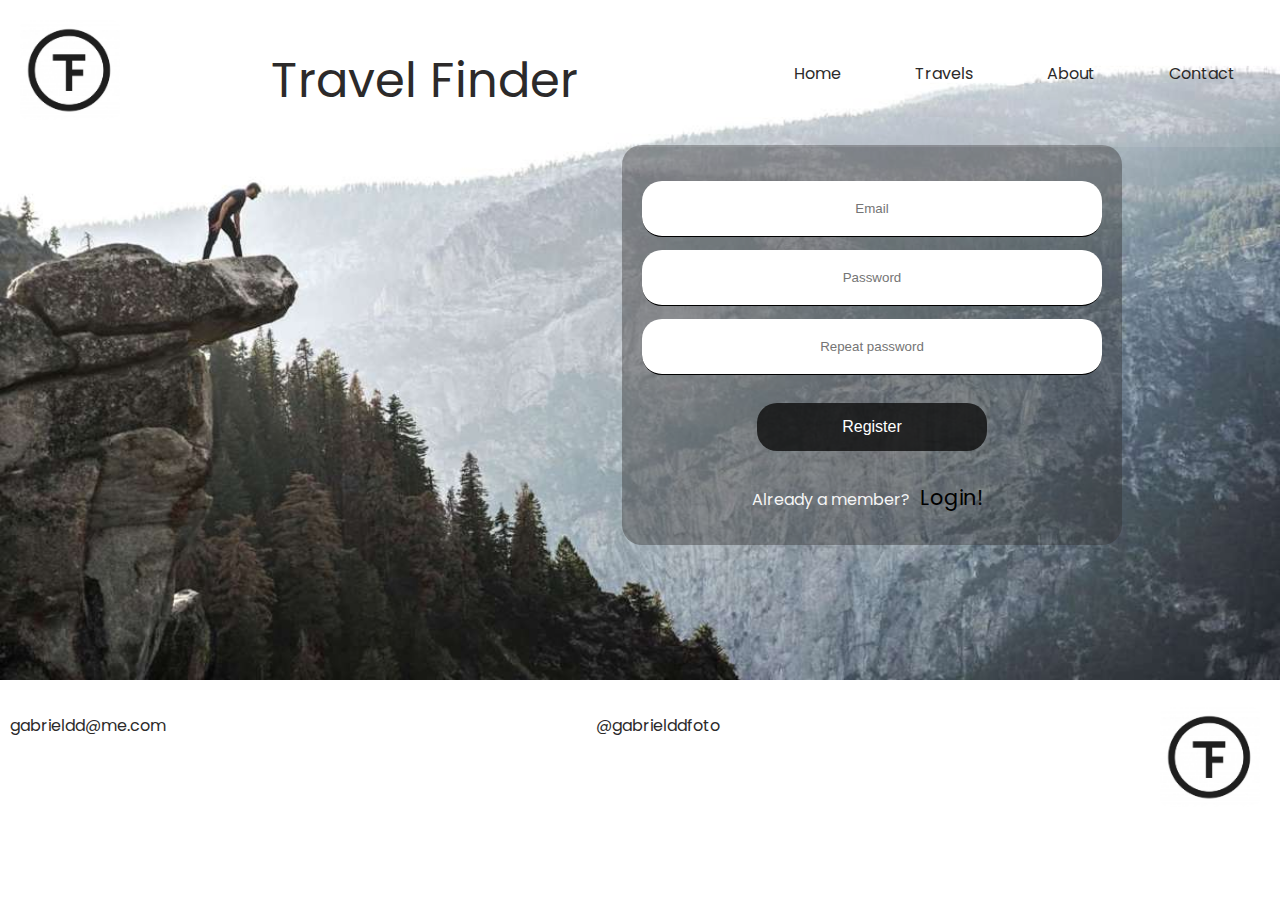
<file: index.html>
<!DOCTYPE html>
<html lang="en">
	<head>
		<meta charset="UTF-8" />
		<meta name="viewport" content="width=device-width, initial-scale=1.0" />
		<meta http-equiv="X-UA-Compatible" content="ie=edge" />
		<link rel="stylesheet" href="./css/style.css" />
		<link rel="stylesheet" href="./css/validate.css" />
		<link rel="stylesheet" href="./css/form.css" />
		<link rel="stylesheet" href="./css/nav.css" />
		<link
			href="https://fonts.googleapis.com/css?family=Poppins:400,700&display=swap"
			rel="stylesheet"
		/>
		<script defer src="./js/main.js"></script>
		<title>Travel Finder</title>
	</head>
	<body>
		<div class="container">
			<div class="main-wrapper">
				<nav id="nav" class="nav-bar">
					<a href="index.html"
						><img class="logo" src="./img/logo.jpg" alt="Logo"/></a
					><a class="title" href="index.html">Travel Finder</a>
					<ul class="nav-links">
						<li><a href="index.html">Home</a></li>
						<li><a href="travels.html">Travels</a></li>
						<li><a href="about.html">About</a></li>
						<li><a href="#footer">Contact</a></li>
					</ul>

					<div class="burger">
						<div class="line1"></div>
						<div class="line2"></div>
						<div class="line3"></div>
					</div>
				</nav>
				<div class="hero">
					<img src="./img/montain.jpg" alt="Montain Photo" />
				</div>
				<div class="form">
					<div class="tab1" id="tab1">
						<form
							action="./user.html"
							id="validForm1"
							name="form"
							method="GET"
							onsubmit="return validate1(this)"
							class="flex-form"
							novalidate
						>
							<input
								type="email"
								id="email1"
								class="email input"
								name="email"
								placeholder="im@dog.me"
							/>
							<span class="invalid">
								Not a valid email!!
							</span>
							<input
								type="password"
								id="passUser"
								class="password input"
								name="password"
								placeholder="12345"
							/>
							<span class="invalid">
								Upsss wrong password!
							</span>
							<input
								type="submit"
								class="btn login"
								value="Login"
							/>
							<p class="btn2">
								Not a member?<a
									class="register"
									onclick="showTab2(); hideTab1()"
									>Register!</a
								>
							</p>
						</form>
					</div>
					<div class="tab2" id="tab2">
						<form
							action="./user.html"
							id="validForm2"
							name="form"
							method="GET"
							onsubmit="return validate2(this)"
							class="flex-form"
							novalidate
						>
							<input
								id="email2"
								class="email input"
								type="email"
								name="email"
								placeholder="Email"
							/>
							<span class="invalid">
								Not a valid email!!
							</span>
							<input
								id="pass1"
								class="password input"
								type="password"
								name="password"
								placeholder="Password"
							/>
							<span class="invalid">
								Letters, numbers, upper and lowercase, min 8
								characters!
							</span>
							<input
								id="pass2"
								class="password input"
								type="password"
								name="password2"
								placeholder="Repeat password"
							/>
							<span class="invalid">
								Passwords must match!!
							</span>
							<input
								type="submit"
								class="btn register"
								value="Register"
							/>
							<p class="btn2">
								Already a member?<a
									class="register"
									onclick="showTab1(); hideTab2()"
									>Login!</a
								>
							</p>
						</form>
					</div>
				</div>

				<footer id="footer">
					<p class="contact">gabrieldd@me.com</p>
					<p class="social">@gabrielddfoto</p>
					<a href="#nav"
						><img class="logo" src="./img/logo.jpg" alt="Logo"
					/></a>
				</footer>
			</div>
		</div>
	</body>
</html>
</file>
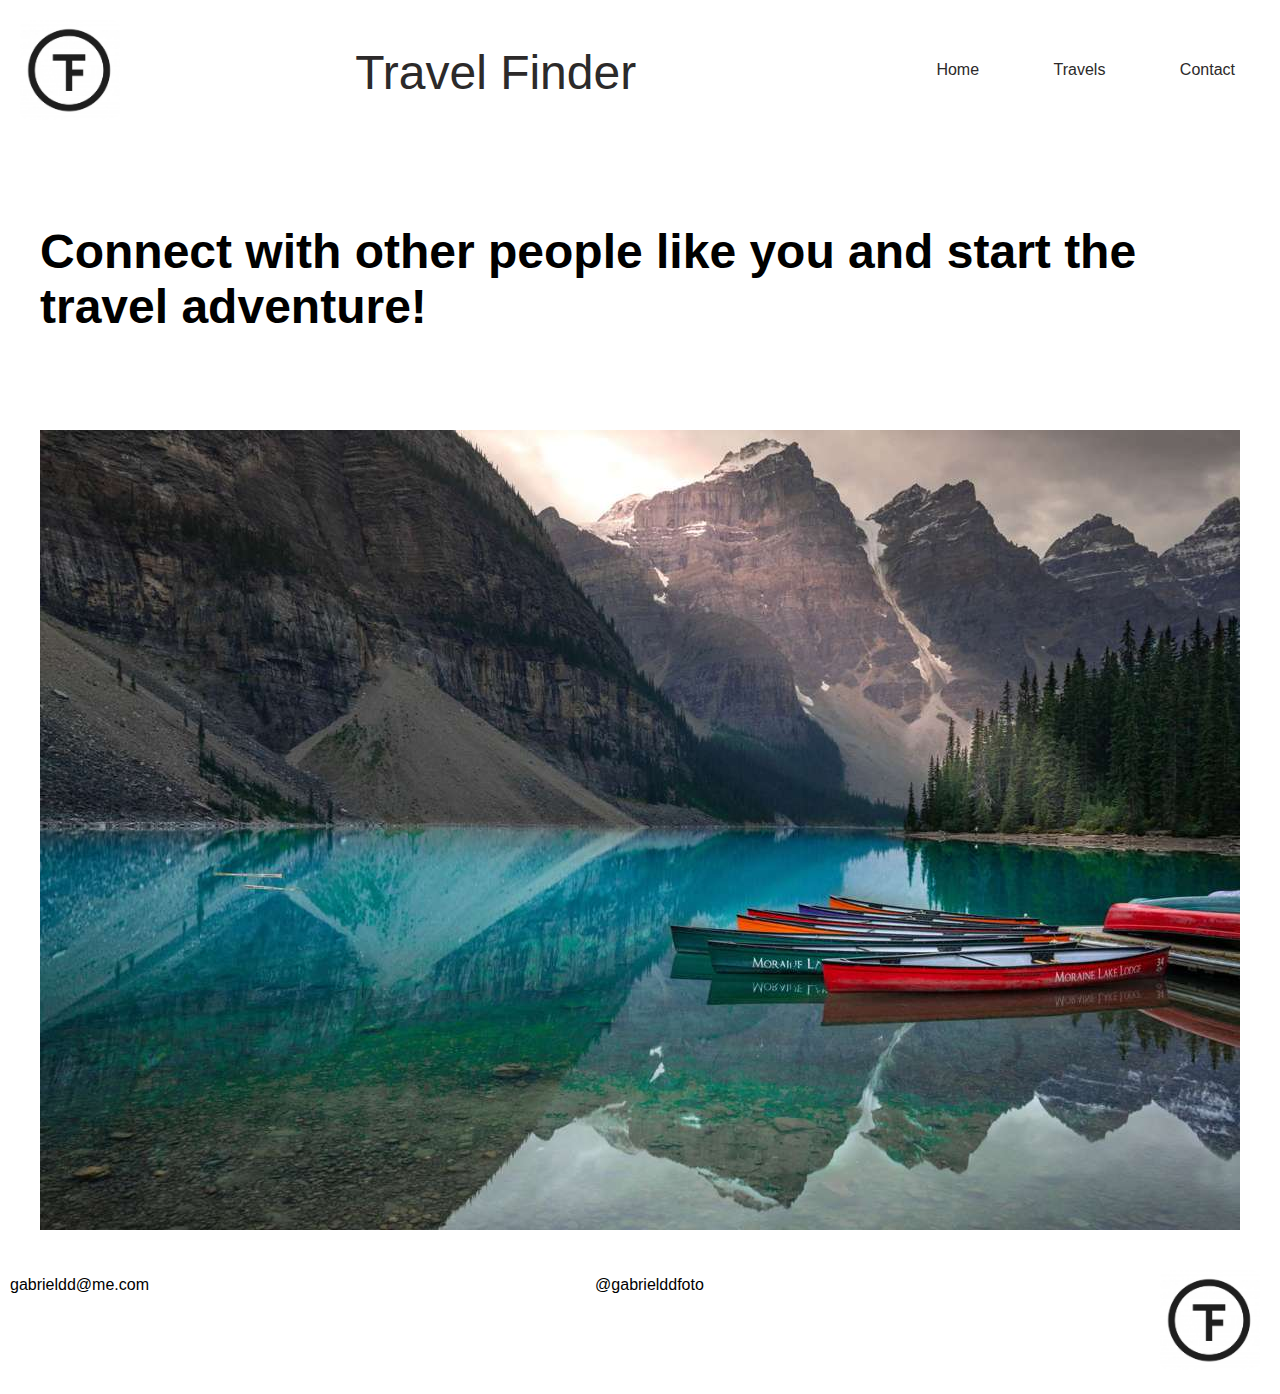
<file: about.html>
<!DOCTYPE html>
<html lang="en">
	<head>
		<meta charset="UTF-8" />
		<meta name="viewport" content="width=device-width, initial-scale=1.0" />
		<meta http-equiv="X-UA-Compatible" content="ie=edge" />
		<link rel="stylesheet" href="./css/style.css" />
		<link rel="stylesheet" href="./css/nav.css" />
		<script defer src="./js/main.js"></script>
		<title>About</title>
	</head>
	<body>
		<div class="container">
			<nav id="nav" class="nav-bar">
				<a href="index.html"
					><img class="logo" src="./img/logo.jpg" alt="Logo"/></a
				><a class="title" href="index.html">Travel Finder</a>
				<ul class="nav-links">
					<li><a href="index.html">Home</a></li>
					<li><a href="travels.html">Travels</a></li>
					<li><a href="#footer">Contact</a></li>
				</ul>
				<div class="burger">
					<div class="line1"></div>
					<div class="line2"></div>
					<div class="line3"></div>
				</div>
			</nav>
			<!-- main-wrapper -->
			<div class="about-wrapper">
				<!--text-->
				<div class="about-text">
					<h2>
						Connect with other people like you and start the travel
						adventure!
					</h2>
				</div>

				<!--img-->
				<div class="about-img">
					<figure>
						<img src="img/lake.jpg" alt="Lake photo" />
					</figure>
				</div>
			</div>
			<!-- main-wrapper end -->
			<footer id="footer">
				<p class="contact">gabrieldd@me.com</p>
				<p class="social">@gabrielddfoto</p>
				<a href="#nav"
					><img class="logo" src="./img/logo.jpg" alt="Logo"
				/></a>
			</footer>
		</div>
	</body>
</html>
</file>
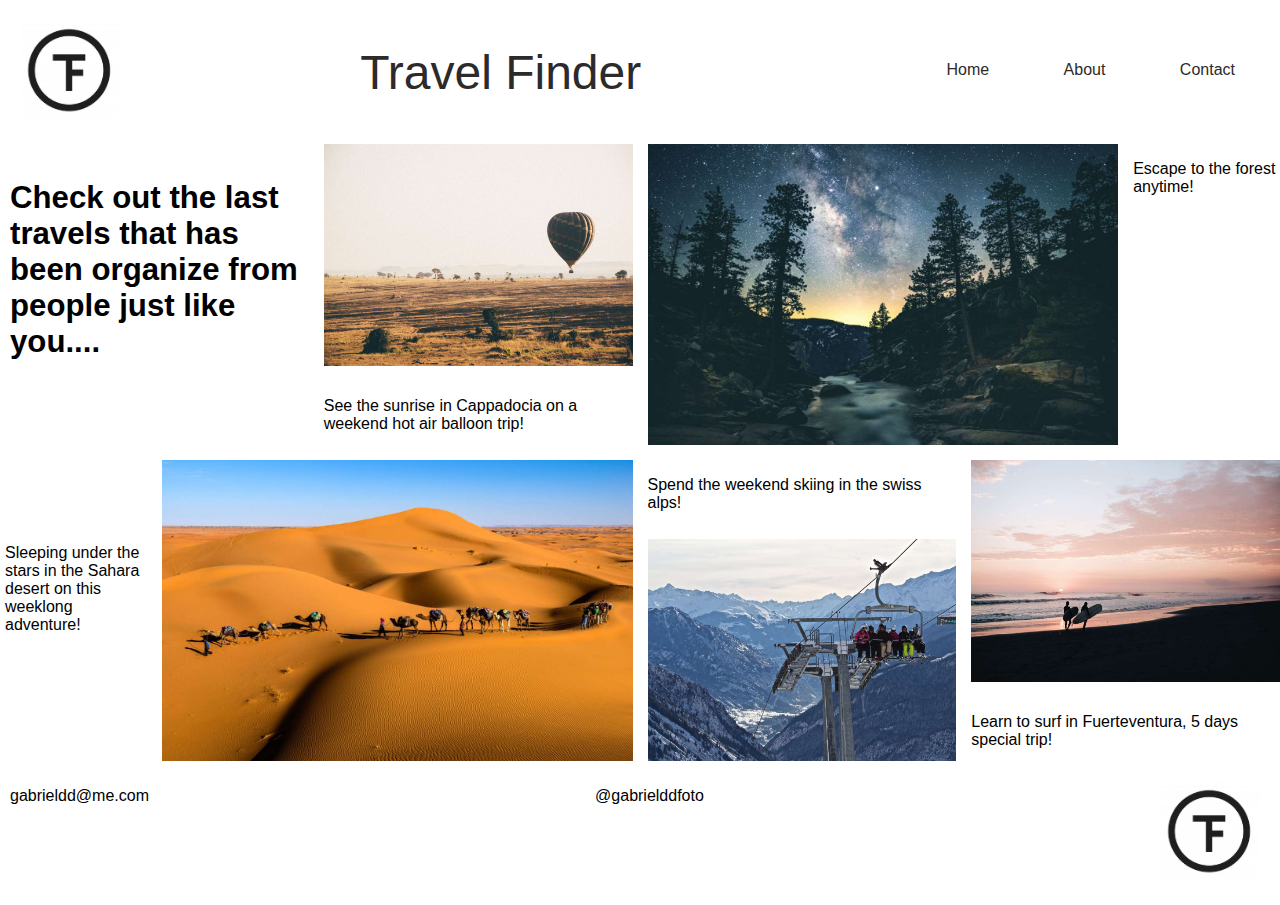
<file: travels.html>
<!DOCTYPE html>
<html lang="en">
	<head>
		<meta charset="UTF-8" />
		<meta name="viewport" content="width=device-width, initial-scale=1.0" />
		<meta http-equiv="X-UA-Compatible" content="ie=edge" />
		<link rel="stylesheet" href="./css/style.css" />
		<link rel="stylesheet" href="./css/travels.css" />
		<link rel="stylesheet" href="./css/nav.css" />
		<script defer src="./js/main.js"></script>
		<title>Travels</title>
	</head>
	<body>
		<div class="container">
			<nav id="nav" class="nav-bar">
				<a href="index.html"
					><img class="logo" src="./img/logo.jpg" alt="Logo"/></a
				><a class="title" href="index.html">Travel Finder</a>
				<ul class="nav-links">
					<li><a href="index.html">Home</a></li>
					<li><a href="about.html">About</a></li>
					<li><a href="#footer">Contact</a></li>
				</ul>
				<div class="burger">
					<div class="line1"></div>
					<div class="line2"></div>
					<div class="line3"></div>
				</div>
			</nav>

			<div class="travels-wrapper">
				<div class="text">
					<h2>
						Check out the last travels that has been organize from
						people just like you....
					</h2>
				</div>

				<img
					class="img-1"
					src="img/balloon.jpg"
					alt="fly hot air balloon"
				/>
				<p class="p-text text-1">
					See the sunrise in Cappadocia on a weekend hot air balloon
					trip!
				</p>

				<img
					class="img-2"
					src="img/surf.jpg"
					alt="people on the beach"
				/>
				<p class="p-text text-2">
					Learn to surf in Fuerteventura, 5 days special trip!
				</p>

				<img class="img-3" src="img/skiing.jpg" alt="people skiing" />
				<p class="p-text text-3">
					Spend the weekend skiing in the swiss alps!
				</p>

				<img
					class="img-4"
					src="img/desert.jpg"
					alt="Photo of the desert"
				/>
				<p class="p-text text-4">
					Sleeping under the stars in the Sahara desert on this
					weeklong adventure!
				</p>

				<img class="img-5" src="img/forest.jpg" alt="Forest photo" />
				<p class="p-text text-5">Escape to the forest anytime!</p>
			</div>
			<footer id="footer">
				<p class="contact">gabrieldd@me.com</p>
				<p class="social">@gabrielddfoto</p>
				<a href="#nav"
					><img class="logo" src="./img/logo.jpg" alt="Logo"
				/></a>
			</footer>
		</div>
	</body>
</html>
</file>
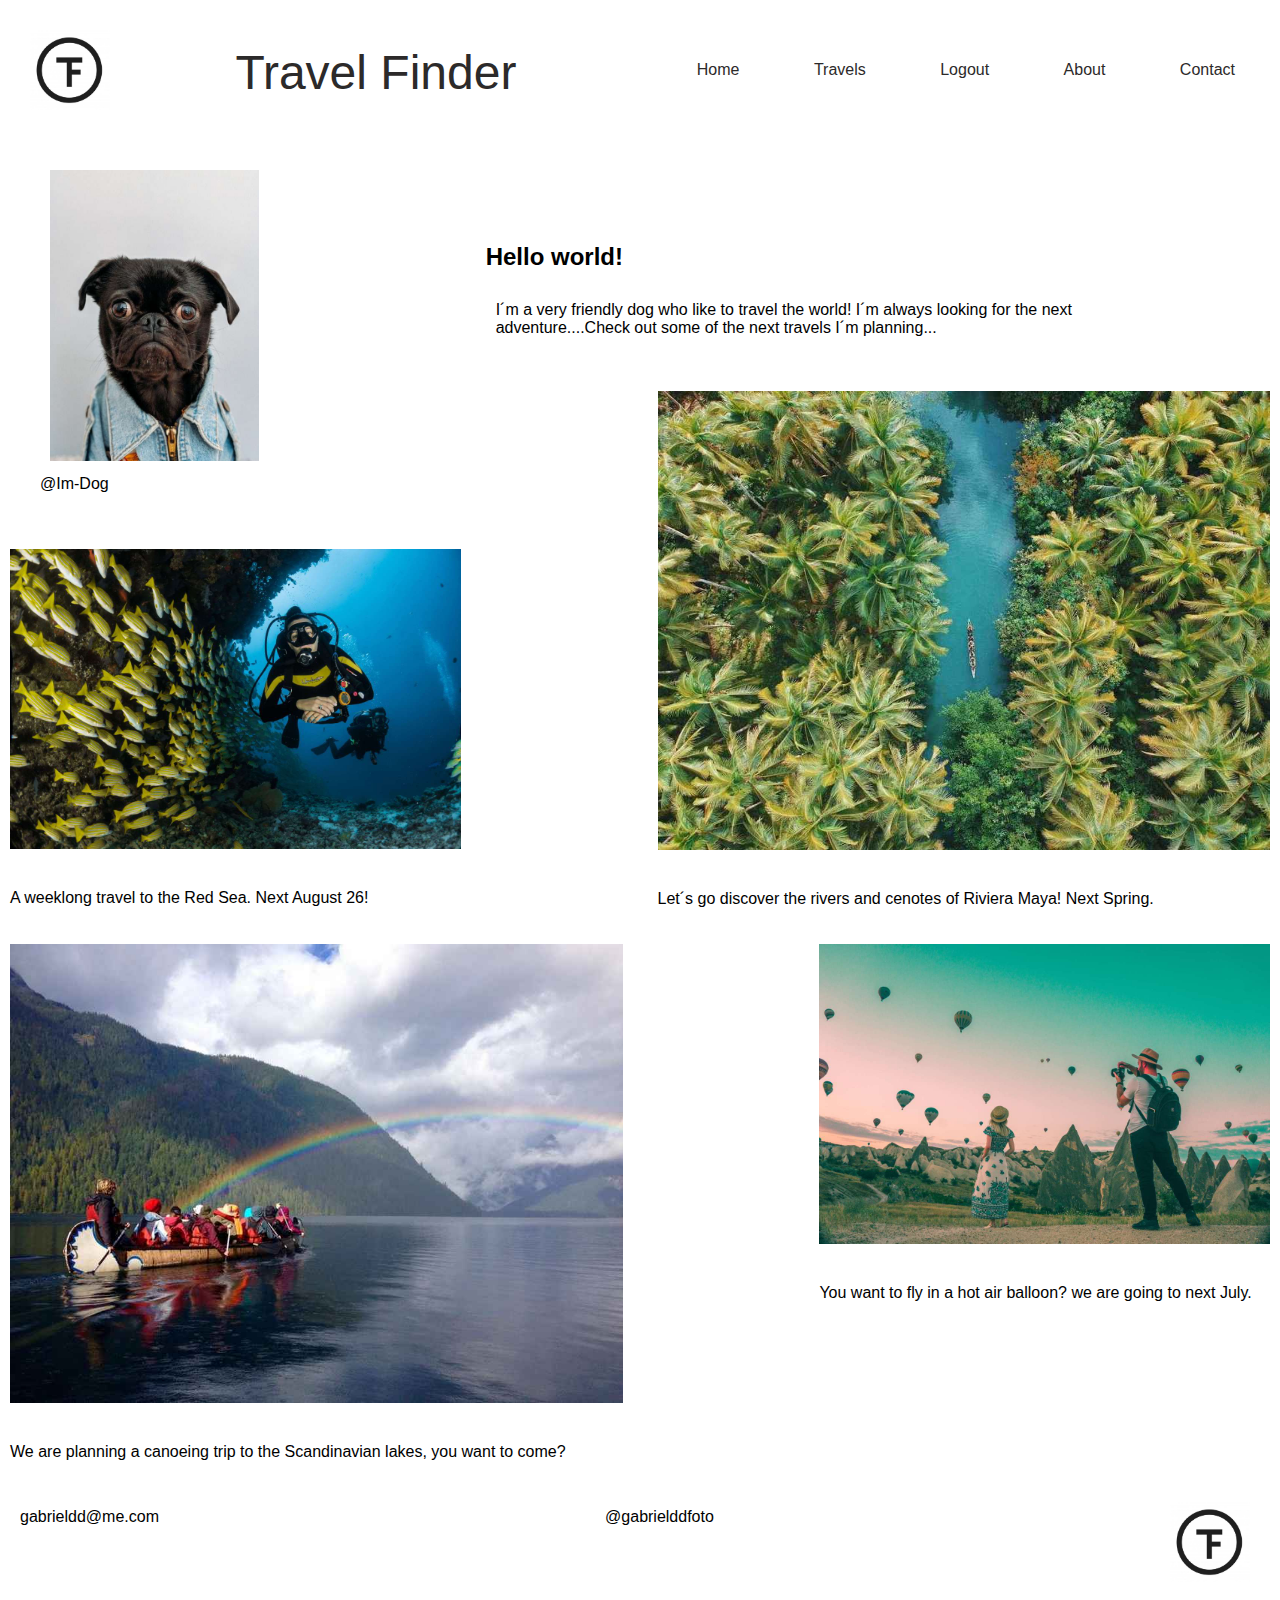
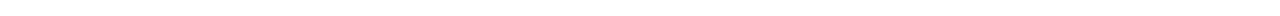
<file: user.html>
<!DOCTYPE html>
<html lang="en">
	<head>
		<meta charset="UTF-8" />
		<meta name="viewport" content="width=device-width, initial-scale=1.0" />
		<meta http-equiv="X-UA-Compatible" content="ie=edge" />
		<link rel="stylesheet" href="./css/style.css" />
		<link rel="stylesheet" href="./css/user.css" />
		<link rel="stylesheet" href="./css/nav.css" />
		<script defer src="./js/main.js"></script>
		<title>User</title>
	</head>
	<body>
		<div class="container">
			<nav id="nav" class="nav-bar">
				<a href="index.html"
					><img class="logo" src="./img/logo.jpg" alt="Logo"/></a
				><a class="title" href="index.html">Travel Finder</a>
				<ul class="nav-links">
					<li><a href="index.html">Home</a></li>
					<li><a href="travels.html">Travels</a></li>
					<li><a href="index.html">Logout</a></li>
					<li><a href="about.html">About</a></li>
					<li><a href="#footer">Contact</a></li>
				</ul>
				<div class="burger">
					<div class="line1"></div>
					<div class="line2"></div>
					<div class="line3"></div>
				</div>
			</nav>
			<div class="wrapper-profile">
				<figure class="profile">
					<img src="img/dog_profile.jpg" alt="Dog profile" />
					<figcaption>@Im-Dog</figcaption>
				</figure>

				<div class="text-profile">
					<h2>Hello world!</h2>
					<p>
						I´m a very friendly dog who like to travel the world!
						I´m always looking for the next adventure....Check out
						some of the next travels I´m planning...
					</p>
				</div>

				<!-- gallery -->

				<div class="img-1">
					<img src="img/diving.jpg" alt="diver photo" />
					<p>
						A weeklong travel to the Red Sea. Next August 26!
					</p>
				</div>
				<div class="img-2">
					<img src="img/river.jpg" alt="river photo" />
					<p>
						Let´s go discover the rivers and cenotes of Riviera
						Maya! Next Spring.
					</p>
				</div>
				<div class="img-3">
					<img
						src="img/balloon_photo.jpg"
						alt="hot fly ballon photo"
					/>
					<p>
						You want to fly in a hot air balloon? we are going to
						next July.
					</p>
				</div>
				<div class="img-4">
					<img src="img/canoe.jpg" alt="people canoing" />
					<p>
						We are planning a canoeing trip to the Scandinavian
						lakes, you want to come?
					</p>
				</div>
			</div>
			<footer id="footer">
				<p class="contact">gabrieldd@me.com</p>
				<p class="social">@gabrielddfoto</p>
				<a href="#nav"
					><img class="logo" src="./img/logo.jpg" alt="Logo"
				/></a>
			</footer>
		</div>
	</body>
</html>
</file>
<file: css/style.css>
html {
	box-sizing: border-box;
}

*,
*:before,
*:after {
	box-sizing: inherit;
}

a {
	text-decoration: none;
	color: aliceblue;
	cursor: pointer;
}

body {
	font-family: 'Poppins', sans-serif;
	margin: 0;
	min-height: 100%;
}

.main-wrapper {
	display: flex;
	flex-direction: column;
	color: #2c2a2a;
}



/* HERO */
.hero img {
	flex-grow: 1;
	z-index: -10;
	width: 100%;
	margin-top: -25%;
}

/* ABOUT PAGE */

.about-wrapper {
	display: flex;
	flex-direction: column;
}

.about-text {
	font-size: 2rem;
	padding: 40px;
}

.about-img img {
	width: 100%;
}

footer {
	display: inline-flex;
	justify-content: space-between;
	background-color: rgba(255, 254, 254, 0.3);
	width: 100%;
	padding: 10px;
	flex-shrink: 0;
}

@media (max-width: 1010px) {

	footer {
		margin-top: 5%;
	}
}

@media (max-width: 500px) {


	/* FOOTER */
	footer {
		margin-top: -50%;
	}

	footer p {
		font-size: 0.7rem;
		padding: 10px;
	}

	footer .logo {
		width: 30px;
	}
}
</file>
<file: css/validate.css>
input.valid {
	background-color: rgba(93, 185, 113, 0.8);
	width: 100%;
	margin: 10px;
	padding: 10px;
	border-radius: 20px;
}

input.invalid {
	background: rgba(214, 102, 102, 0.8);
	border-radius: 20px;
	color: rgba(0, 0, 0, 1);
	width: 100%;
	top: 150px;
	right: 10%;
	z-index: 3;
	margin: 10px;
	padding: 10px;
}

input+span {
	font-size: 0.6rem;
	color: rgb(255, 255, 255);
	opacity: 0;
	height: 0;
}

input.invalid+span {
	opacity: 1;
}

@media(max-width: 1010px) {
	input+span {
		color: rgba(209, 29, 29, 1);
		padding: 5px;
	}
}
</file>
<file: css/form.css>
/* FORM */

.form {
  position: relative;
  top: -50px;
  margin: 0 10px;
  font-size: 1em;
  height: 15%;
}

.flex-form {
  display: grid;
  grid-template-rows: auto;


}

textarea:focus,
input:focus {
  outline: none;
}

.form input[type="email"] {
  width: 100%;
  padding: 20px;
  text-align: center;
  border-style: none;
  border-bottom: 1px solid #000;
  margin-bottom: 5px;
  border-radius: 20px;
  margin-top: -8%;
}

.form input[type="password"] {
  width: 100%;
  padding: 20px;
  text-align: center;
  border-style: none;
  border-bottom: 1px solid #000;
  margin-bottom: 5px;
  border-radius: 20px;
}

.btn {
  background: rgba(12, 12, 12, 0.8);
  border-style: none;
  border-radius: 20px;
  color: white;
  margin: 15px auto;
  padding: 15px;
  font-size: 1em;
  width: 50%;
}

.btn2 {
  font-size: 1rem;
  text-align: center;
}

.btn2 a {
  padding: 0 10px;
  color: #000;
  font-size: 1.3rem;
}


.tab1 {
  position: relative;
  top: 50px;
  visibility: hidden;
  margin-top: 10%;
}

.tab2 {
  position: relative;
  top: -150px;
  visibility: visible;
}

span {
  text-align: center;
  padding: 4px;
}

@media (min-width: 800px) {
  .form {
    top: -20px;
    margin: 30px;
    height: 20%;
  }

  .form input[type="email"] {
    margin-top: -10%;
  }

  .btn {
    width: 50%;
    justify-self: center;
  }

  .btn2 {
    margin-bottom: 5%;

  }


}

@media (min-width: 1010px) {
  .form {
    background: rgba(48, 46, 46, 0.4);
    border-radius: 20px;
    color: whitesmoke;
    position: absolute;
    width: 500px;
    height: 400px;
    top: 140px;
    right: 10%;
    z-index: 3;
    margin: 5px 30px;
    padding: 20px;
  }

  .form input[type="email"] {
    margin-top: -13%;
  }

  .tab2 {
    margin-top: -10%;
  }
}
</file>
<file: css/nav.css>
/* NAV */
nav.nav-bar {
  display: inline-flex;
  justify-content: space-between;
  flex-shrink: 0;
  background-color: rgba(252, 252, 252, 0.1);
  width: 100%;
  padding: 10px;
  z-index: 10;
}

.nav-bar ul li {
  display: inline-flex;
  text-decoration: none;
  margin-top: 35px;
  cursor: pointer;
  margin: 35px;
  font-size: 1rem;
}

.logo {
  border-radius: 10px;
  margin: 10px;
  width: 100px;
}

a.title {
  margin-top: 35px;
  font-size: 3rem;
  cursor: pointer;
}

a {
  color: #2c2a2a;
}

li a:hover {
  color: rgba(95, 93, 93, 0.5)
}


.burger div {
  width: 30px;
  height: 5px;
  background-color: rgba(19, 18, 18, 0.8);
  margin: 5px 20px;
  border-radius: 20px;
  transition: all 0.5s ease;
}

.burger {
  display: none;
  cursor: pointer;
}

@media (max-width: 1010px) {

  body,
  .container {
    overflow-x: hidden;
  }

  .logo {
    border-radius: 10px;
    margin: 10px;
    width: 50px;
  }

  a.title {
    position: absolute;
    left: 20%;
    top: 0vh;
    font-size: 2rem;
  }

  .nav-links {
    position: absolute;
    width: 100%;
    right: 0;
    height: 95vh;
    top: 11vh;
    background-color: rgba(255, 255, 255, 1);
    display: flex;
    flex-direction: column;
    align-items: center;
    padding: 50px;
    transform: translateX(100%);
    transition: transform 0.3s ease-in;
  }

  .nav-links li {
    opacity: 0;
  }

  .burger {
    display: block;
    margin-top: 20px;
    margin-right: 20px;
  }

  .nav-active {
    transform: translateX(0%);
  }

  @keyframes navLinkFade {
    from {
      opacity: 0;
      transform: translateX(50px);
    }

    to {
      opacity: 1;
      transform: translateX(0px);
    }
  }

  .toggle .line1 {
    transform: rotate(-45deg) translate(-8px, 6px);
  }

  .toggle .line2 {
    opacity: 0;
  }

  .toggle .line3 {
    transform: rotate(45deg) translate(-8px, -6px);
  }
}

@media(max-width: 400px) {

  body,
  .container {

    overflow-x: hidden;
  }

  a.title {
    font-size: 1rem;
  }
}
</file>
<file: css/travels.css>
/* GALLERY TRAVELS */
.travels-wrapper {
	display: grid;
	grid-template-columns: repeat(8, 1fr);
	grid-template-rows: repeat(8, 5vw);
	grid-gap: 15px;
}

div.text {
	font-size: 1.3rem;
	margin: 10px;
	line-height: normal;
	grid-column: 1 / 3;
	grid-row: 1 / 2;
}

.img-1 {
	grid-column: 3 / 5;
	grid-row: 1 / 4;
	height: 100%;
	margin: 0;
}

.text-1 {
	grid-column: 3 / 5;
	grid-row: 4 / 5;
	font-size: 1rem;
}

.img-2 {
	grid-column: 7 / 9;
	grid-row: 5 / 8;
	height: 100%;
	margin: 0;
}

.text-2 {
	grid-column: 7 / 9;
	grid-row: 8 / 9;
}

.img-3 {
	grid-column: 5 / 7;
	grid-row: 6 / 9;
	height: 100%;
	margin: 0;
}

.text-3 {
	grid-column: 5 / 7;
	grid-row: 5 / 6;
	font-size: 1rem;
}

.img-4 {
	grid-column: 2 / 5;
	grid-row: 5 / 9;
	height: 100%;
	margin: 0;
}

.text-4 {
	grid-column: 1 / 2;
	grid-row: 6 / 7;
	margin: 5px;
}

.img-5 {
	grid-column: 5 / 8;
	grid-row: 1 / 5;
	height: 100%;
	margin: 0;
}

.text-5 {
	grid-column: 8 / 9;
	grid-row: 1 / 2;
	margin-bottom: 30px;
}

img {
	width: 100%;
}

@media (max-width: 1020px) {
	.travels-wrapper {
		display: grid;
		grid-template-columns: repeat(8, 1fr);
		grid-template-rows: repeat(19, 5vw);
		grid-gap: 15px;
	}

	div.text {
		font-size: 1.3rem;
		margin: 10px;
		line-height: normal;
		grid-column: 2 / 8;
		grid-row: 1 / 2;
	}

	.img-1 {
		grid-column: 2 / 5;
		grid-row: 3 / 7;
		height: 100%;
		margin: 0;
	}

	.text-1 {
		grid-column: 2 / 4;
		grid-row: 7 / 8;
		margin: 10px;
	}

	.img-2 {
		grid-column: 5 / 8;
		grid-row: 8 / 12;
		height: 100%;
		margin: 0;
	}

	.text-2 {
		grid-column: 5 / 7;
		grid-row: 12 / 13;
	}

	.img-3 {
		grid-column: 5 / 8;
		grid-row: 3 / 7;
		height: 100%;
		margin: 0;
	}

	.text-3 {
		grid-column: 5 / 7;
		grid-row: 7 / 8;
	}

	.img-4 {
		grid-column: 2 / 5;
		grid-row: 8 / 12;
		height: 100%;
		margin: 0;
	}

	.text-4 {
		grid-column: 2 / 4;
		grid-row: 12 / 13;
		margin: 5px;
	}

	.img-5 {
		grid-column: 3 / 7;
		grid-row: 13 / 17;
		height: 100%;
		margin: 0;
	}

	.text-5 {
		grid-column: 4 / 6;
		grid-row: 17 / 18;
		padding: 5px;
	}

	.p-text {
		font-size: 0.7rem;
	}
}

@media (max-width: 850px) {
	.travels-wrapper {
		display: flex;
		flex-direction: column;
		justify-content: center;
	}

	.travels-wrapper img {
		padding: 50px;
	}

	.p-text {
		font-size: 1.7rem;
		text-align: center;
	}
}
</file>
<file: css/user.css>
.wrapper-profile {
  display: grid;
  grid-template-columns: repeat(8, 1fr);
  grid-template-rows: repeat(17, 5vw);
  grid-gap: 15px;
}

.profile {
  grid-column: 1 / 3;
  grid-row: 1 / 4;
}

.text-profile {
  grid-column: 4 / 8;
  grid-row: 2 / 5;
}

.img-1 {
  grid-column: 1 / 4;
  grid-row: 6 / 9;
}

.img-2 {
  grid-column: 5 / 9;
  grid-row: 4 / 7;
}

.img-3 {
  grid-column: 6 / 9;
  grid-row: 11 / 15;
}

.img-4 {
  grid-column: 1 / 5;
  grid-row: 11 / 15;
}

img {
  width: 100%;
  padding: 10px;
}

p {
  padding: 10px;
}


@media (max-width: 950px) {

  .profile img {
    width: 100%;
  }

  .text-profile {
    grid-column: 4 / 8;
    grid-row: 1 / 4;
  }

  .profile {
    grid-column: 1 / 3;
    grid-row: 1 / 3;
  }
}

@media (max-width: 650px) {
  .wrapper-profile {
    display: flex;
    flex-direction: column;
  }

  .profile img {
    width: 50%;
  }

  .text-profile {
    padding: 20px;
  }

}
</file>
